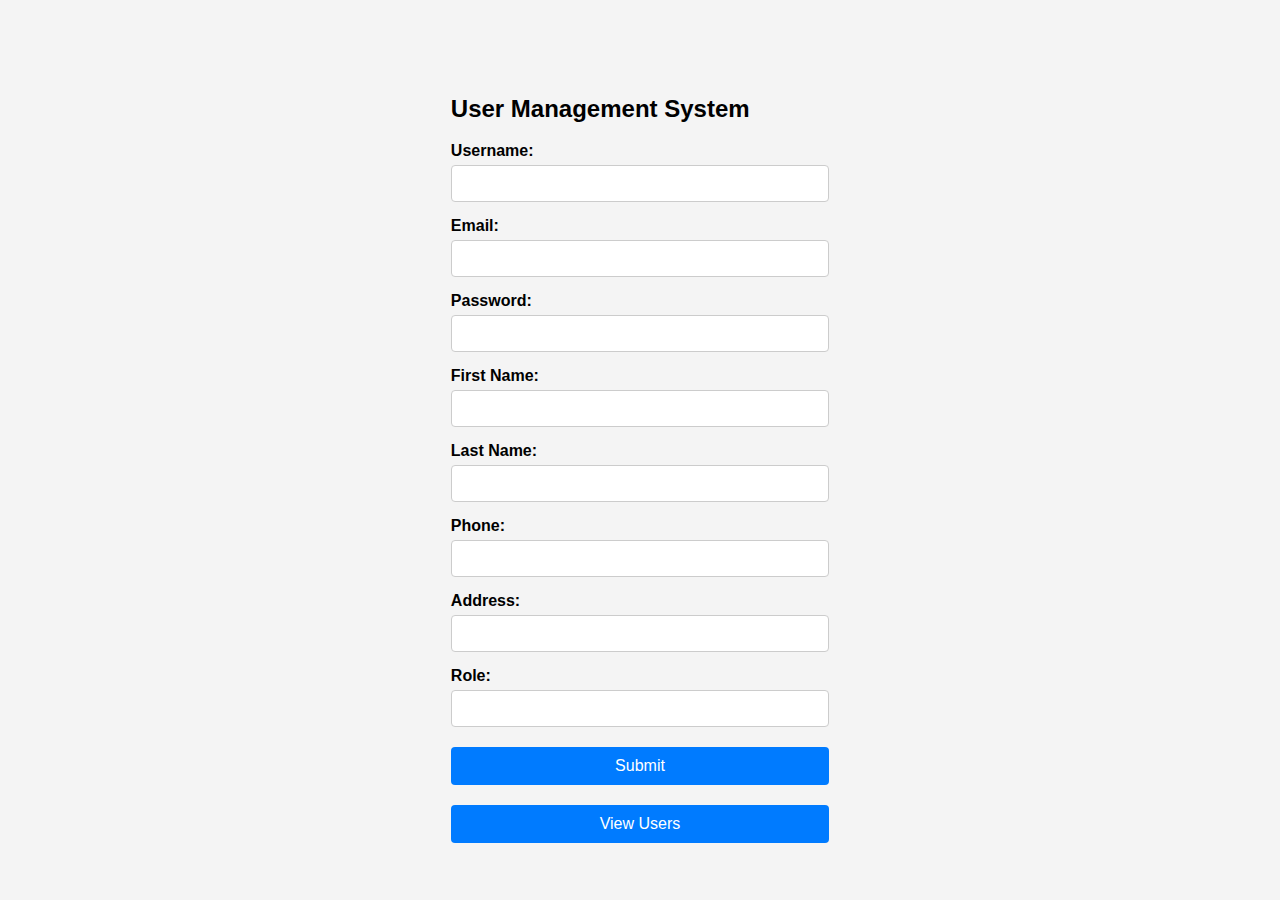
<file: LAB 05/index.html>
<!DOCTYPE html>
<html lang="en">
<head>
    <meta charset="UTF-8">
    <meta name="viewport" content="width=device-width, initial-scale=1.0">
    <title>User Management System</title>
    <link rel="stylesheet" href="styles.css">
</head>
<body>
    <form action="insert.php" method="POST" class="user-form">
    <br>
        <h2>User Management System</h2>
        <label for="username">Username:</label>
        <input type="text" id="username" name="username" required>

        <label for="email">Email:</label>
        <input type="email" id="email" name="email" required>

        <label for="password">Password:</label>
        <input type="password" id="password" name="password" required>

        <label for="first_name">First Name:</label>
        <input type="text" id="first_name" name="first_name" required>

        <label for="last_name">Last Name:</label>
        <input type="text" id="last_name" name="last_name" required>

        <label for="phone">Phone:</label>
        <input type="text" id="phone" name="phone" required>

        <label for="address">Address:</label>
        <input type="text" id="address" name="address" required>

        <label for="role">Role:</label>
        <input type="text" id="role" name="role" required>

        <button type="submit">Submit</button>
        <button type="button" onclick="window.location.href='read.php'">View Users</button>
    </form>

    
</body>
</html>
</file>
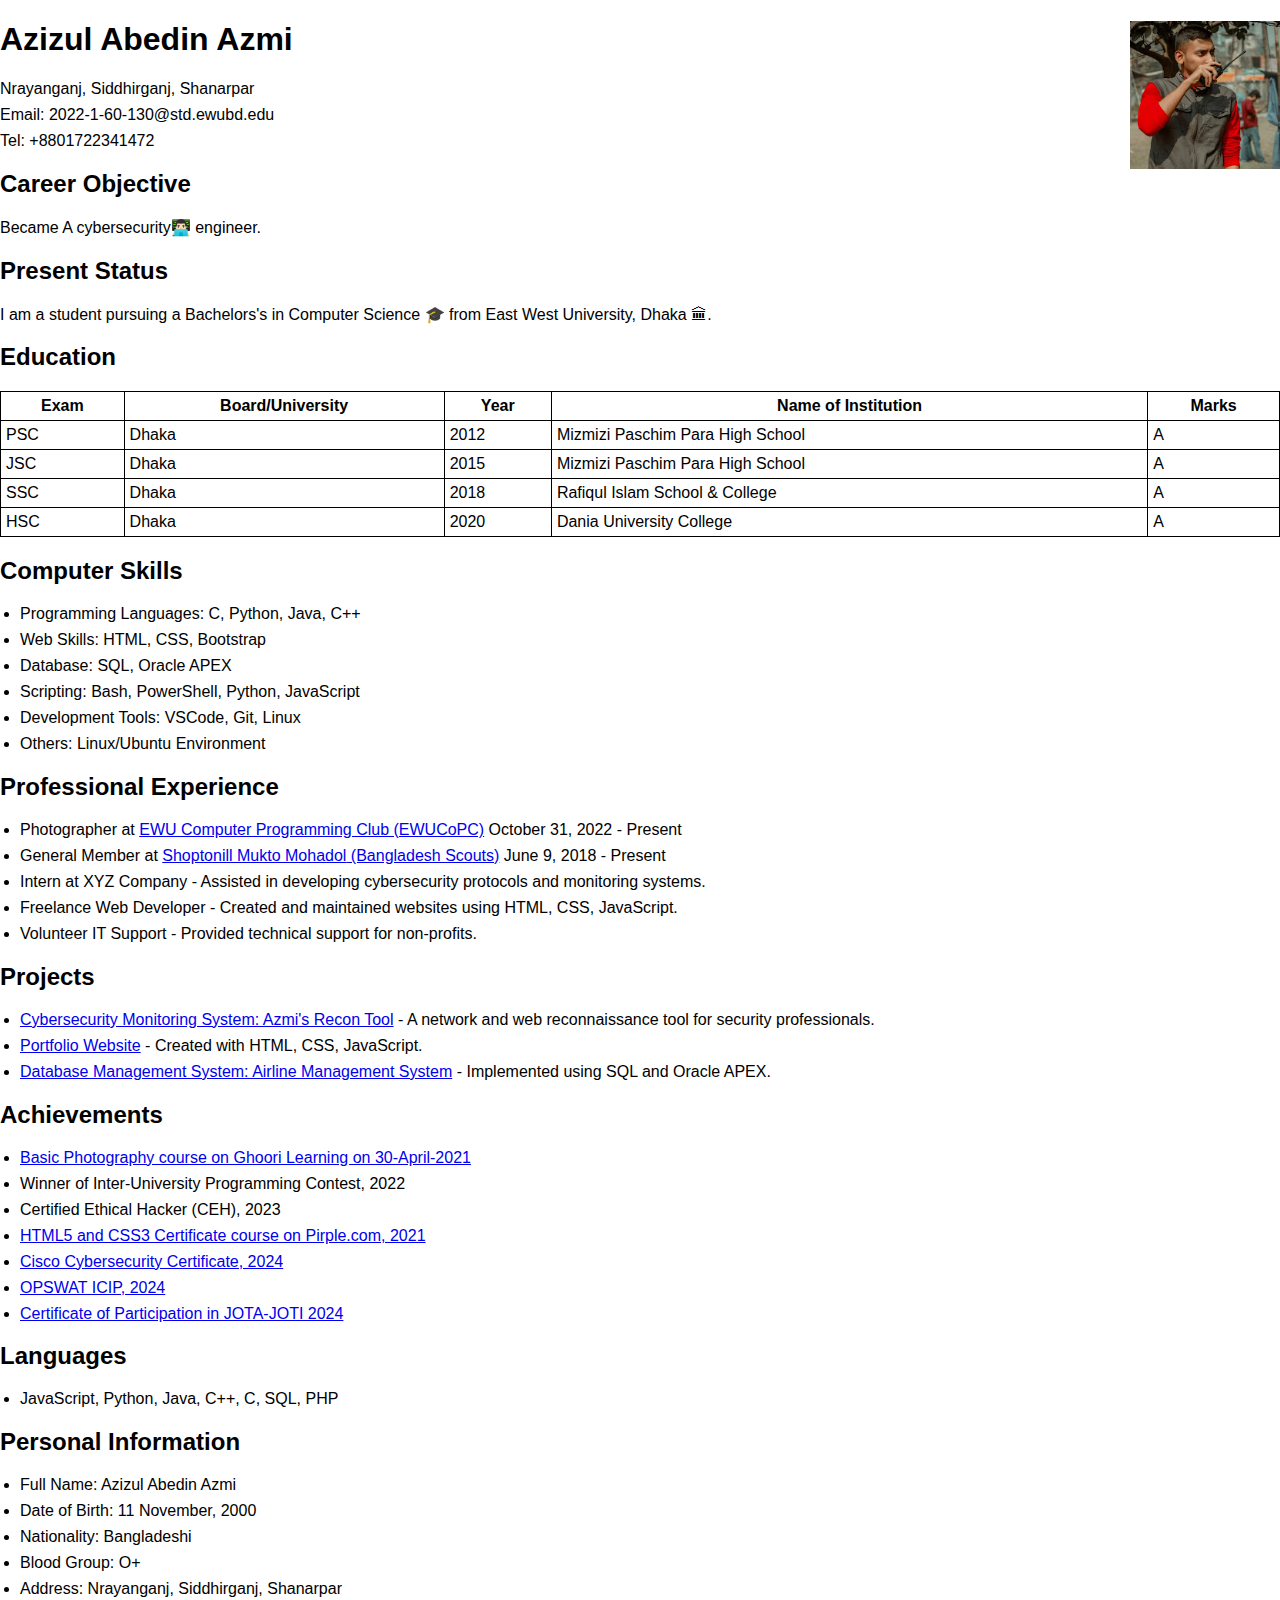
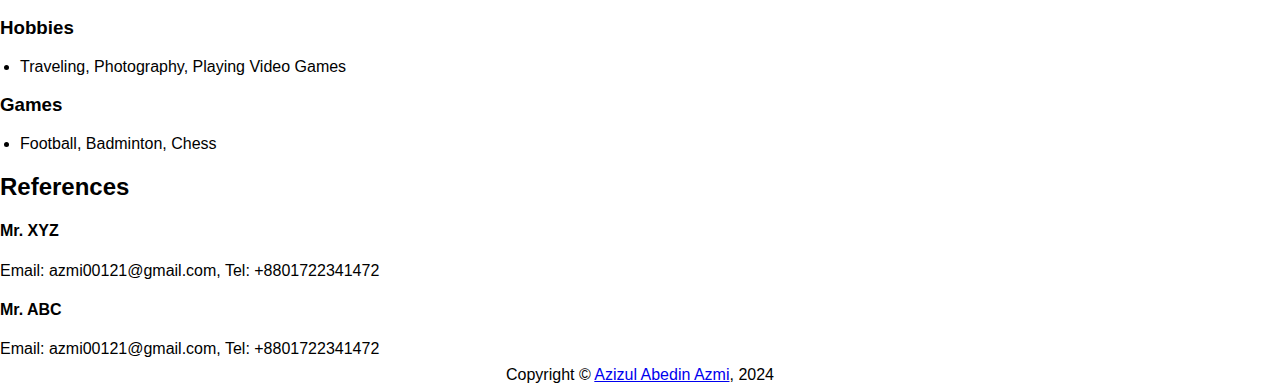
<file: LAB 02/2022-1-60-130_CV.html>
<!DOCTYPE html>
<html>

<head>
    <meta charset="UTF-8">
    <title>Azizul Abedin Azmi CV</title>
    <style>
        body {
            font-family: Verdana, sans-serif;
            margin: 0;
            padding: 0;
        }

        h1, h2, h3, h4 {
            font-weight: bold;
        }

        p, li {
            margin: 0.5em 0;
        }

        img {
            float: right;
            width: 150px;
            height: 148px;
        }

        table {
            width: 100%;
            border-collapse: collapse;
        }

        th, td {
            border: 1px solid #000;
            padding: 5px;
        }

        ul {
            padding-left: 20px;
        }
    </style>
</head>

<body>
    <img src="passport.jpg" alt="Photo">
    <h1>Azizul Abedin Azmi</h1>
    <p>Nrayanganj, Siddhirganj, Shanarpar</p>
    <p>Email: 2022-1-60-130@std.ewubd.edu</p>
    <p>Tel: +8801722341472</p>

    <h2>Career Objective</h2>
    <p>Became A cybersecurity👨🏻‍💻 engineer.</p>

    <h2>Present Status</h2>
    <p>I am a student pursuing a Bachelors's in Computer Science 🎓 from East West University, Dhaka 🏛.</p>

    <h2>Education</h2>
    <table>
        <tr>
            <th>Exam</th>
            <th>Board/University</th>
            <th>Year</th>
            <th>Name of Institution</th>
            <th>Marks</th>
        </tr>
        <tr>
            <td>PSC</td>
            <td>Dhaka</td>
            <td>2012</td>
            <td>Mizmizi Paschim Para High School</td>
            <td>A</td>
        </tr>
        <tr>
            <td>JSC</td>
            <td>Dhaka</td>
            <td>2015</td>
            <td>Mizmizi Paschim Para High School</td>
            <td>A</td>
        </tr>
        <tr>
            <td>SSC</td>
            <td>Dhaka</td>
            <td>2018</td>
            <td>Rafiqul Islam School & College</td>
            <td>A</td>
        </tr>
        <tr>
            <td>HSC</td>
            <td>Dhaka</td>
            <td>2020</td>
            <td>Dania University College</td>
            <td>A</td>
        </tr>
    </table>

    <h2>Computer Skills</h2>
    <ul>
        <li>Programming Languages: C, Python, Java, C++</li>
        <li>Web Skills: HTML, CSS, Bootstrap</li>
        <li>Database: SQL, Oracle APEX</li>
        <li>Scripting: Bash, PowerShell, Python, JavaScript</li>
        <li>Development Tools: VSCode, Git, Linux</li>
        <li>Others: Linux/Ubuntu Environment</li>
    </ul>

    <h2>Professional Experience</h2>
    <ul>
        <li>Photographer at <a href="https://www.facebook.com/EWUCoPC" target="_blank">EWU Computer Programming  Club (EWUCoPC)</a> October 31, 2022 - Present</li>
        <li>General Member at <a href="https://www.facebook.com/Shoptonillmuktomohadol" target="_blank">Shoptonill Mukto Mohadol</a><a href="https://www.facebook.com/bangladeshscouts.NHQ" target="_blank"> (Bangladesh Scouts)</a> June 9, 2018 - Present</li>
        <li>Intern at XYZ Company - Assisted in developing cybersecurity protocols and monitoring systems.</li>
        <li>Freelance Web Developer - Created and maintained websites using HTML, CSS, JavaScript.</li>
        <li>Volunteer IT Support - Provided technical support for non-profits.</li>
    </ul>

    <h2>Projects</h2>
    <ul>
        <li><a href="https://github.com/azizulabedinazmi/Azmis-Recon-Tool" target="_blank">Cybersecurity Monitoring System: Azmi's Recon Tool</a> - A network and web reconnaissance tool for security professionals.</li>
        <li><a href="https://azizulabedinazmi.github.io/photography2/index.html" target="_blank">Portfolio Website</a> - Created with HTML, CSS, JavaScript.</li>
        <li><a href="https://github.com/azizulabedinazmi/CSE302-ORACLE_APEX-Project" target="_blank">Database Management System: Airline Management System</a> - Implemented using SQL and Oracle APEX.</li>
    </ul>

    <h2>Achievements</h2>
    <ul>
        <li><a href="https://drive.google.com/file/d/1BlPgLv9krMCg3ZUkAZOFsy0t1WO8VWCB/view?usp=sharing" target="_blank">Basic Photography course on Ghoori Learning on 30-April-2021</a></li>
        <li>Winner of Inter-University Programming Contest, 2022</li>
        <li>Certified Ethical Hacker (CEH), 2023</li>
        <li><a href="https://drive.google.com/file/d/11Np5HKm95CUj6GWAv4t3GZEjyZsaLGYO/view?usp=sharing" target="_blank">HTML5 and CSS3 Certificate course on Pirple.com, 2021</a></li>
        <li><a href="https://www.credly.com/badges/84054bdf-a24b-459f-b6ba-03f8089f0083" target="_blank">Cisco Cybersecurity Certificate, 2024</a></li>
        <li><a href="https://www.credly.com/badges/1bf6bcd0-a39a-46cd-b607-3e6b06e5e42b" target="_blank">OPSWAT ICIP, 2024</a></li>
        <li><a href="https://www.linkedin.com/feed/update/urn:li:activity:7254910131761487873/" target="_blank">Certificate of Participation in JOTA-JOTI 2024</a></li>
    </ul>

    <h2>Languages</h2>
    <ul>
        <li>JavaScript, Python, Java, C++, C, SQL, PHP</li>
    </ul>

    <h2>Personal Information</h2>
    <ul>
        <li>Full Name: Azizul Abedin Azmi</li>
        <li>Date of Birth: 11 November, 2000</li>
        <li>Nationality: Bangladeshi</li>
        <li>Blood Group: O+</li>
        <li>Address: Nrayanganj, Siddhirganj, Shanarpar</li>
    </ul>

    <h3>Hobbies</h3>
    <ul>
        <li>Traveling, Photography, Playing Video Games</li>
    </ul>

    <h3>Games</h3>
    <ul>
        <li>Football, Badminton, Chess</li>
    </ul>

    <h2>References</h2>
    <h4>Mr. XYZ</h4>
    <p>Email: azmi00121@gmail.com, Tel: +8801722341472</p>
    <h4>Mr. ABC</h4>
    <p>Email: azmi00121@gmail.com, Tel: +8801722341472</p>

    <p style="text-align: center;">Copyright &copy; <a href="https://www.facebook.com/azizul.abedin.azmi" target="_blank">Azizul Abedin Azmi</a>, 2024</p>
</body>

</html>
</file>
<file: LAB 05/styles.css>
body {
    font-family: Arial, sans-serif;
    background-color: #f4f4f4;
    margin: 0;
    padding: 0;
    display: flex;
    justify-content: center;
    align-items: center;
    height: 100vh;
}

.form-container {
    background-color: #fff;
    padding: 20px 40px;
    border-radius: 8px;
    box-shadow: 0 4px 8px rgba(0, 0, 0, 0.2);
    width: 400px; /* Fixed width */
}

h1 {
    text-align: center;
    margin-bottom: 20px;
}

label {
    display: block;
    margin-top: 15px;
    font-weight: bold;
}

input, textarea, select {
    width: 100%;
    padding: 10px;
    margin-top: 5px;
    border: 1px solid #ccc;
    border-radius: 4px;
    box-sizing: border-box;
}

button {
    margin-top: 20px;
    width: 100%;
    background-color: #007BFF;
    color: white;
    padding: 10px;
    border: none;
    border-radius: 4px;
    cursor: pointer;
    font-size: 16px;
}

button:hover {
    background-color: #0056b3;
}
</file>
